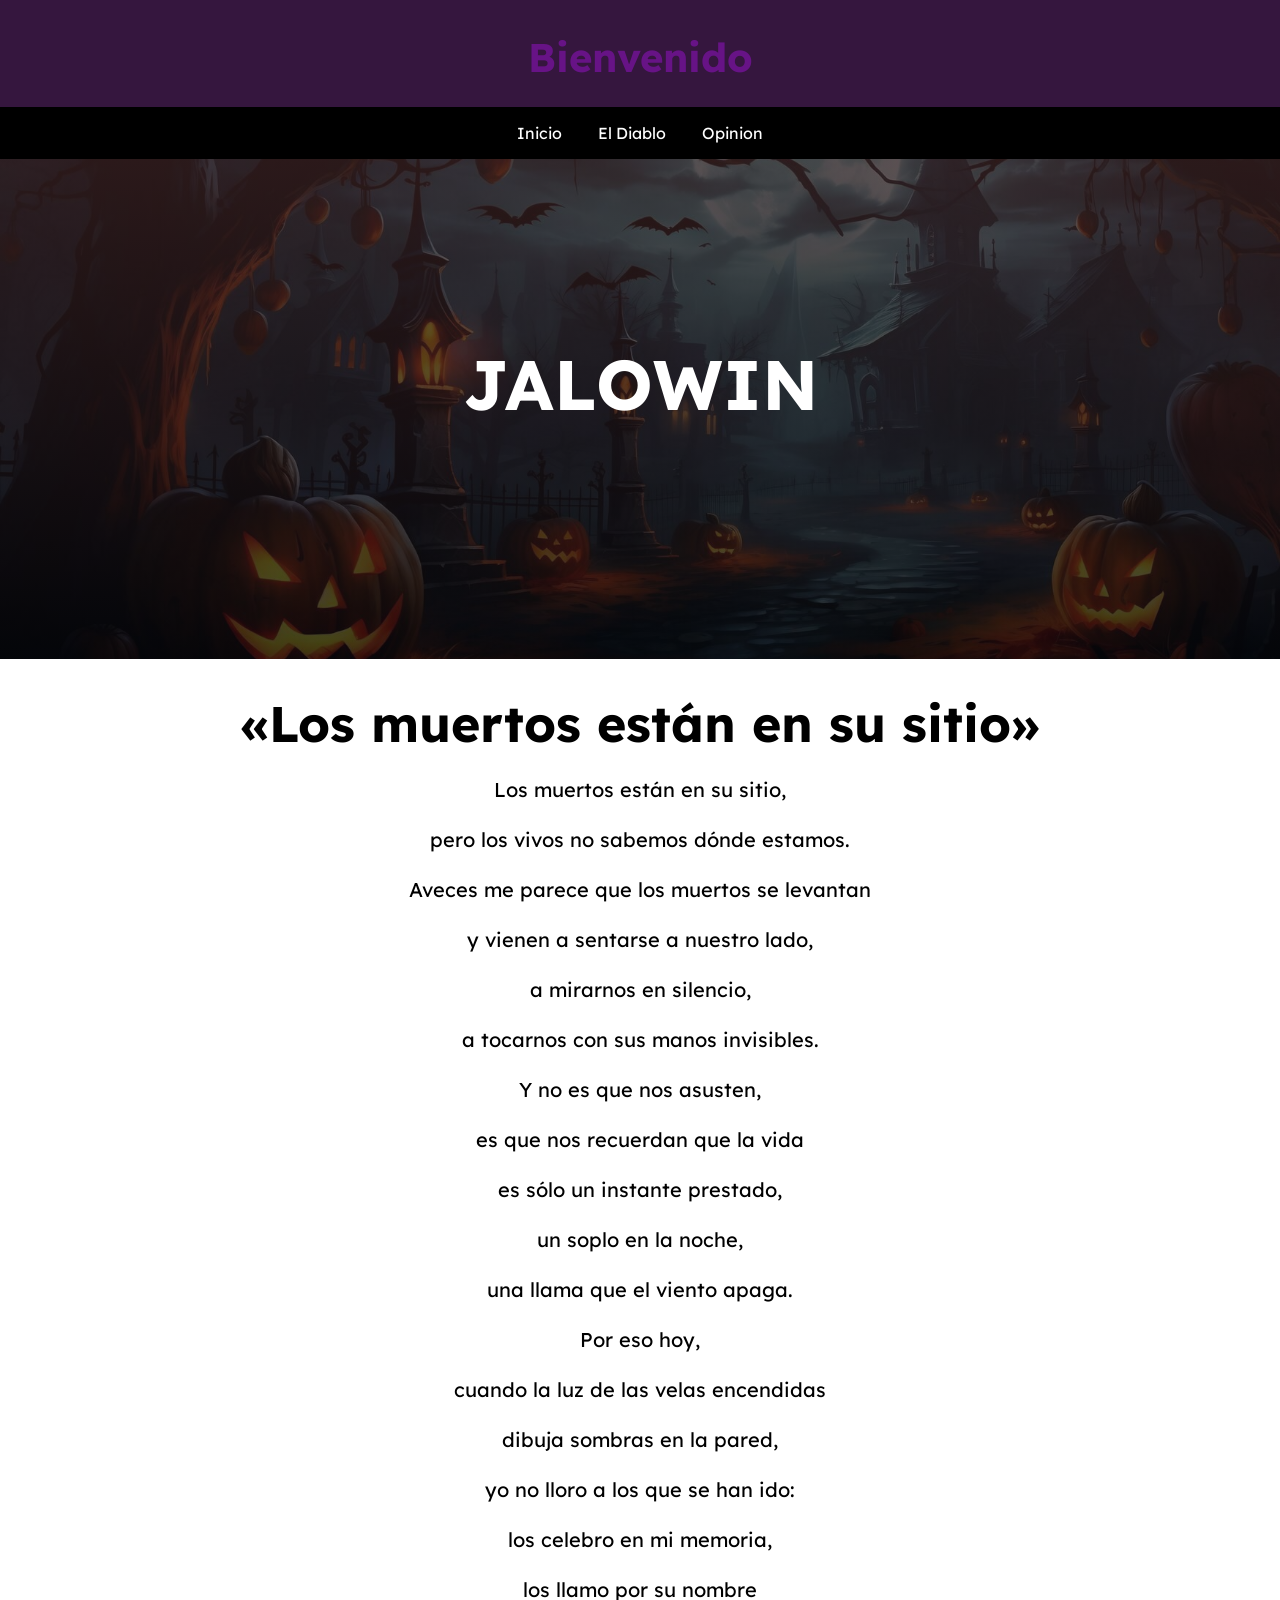
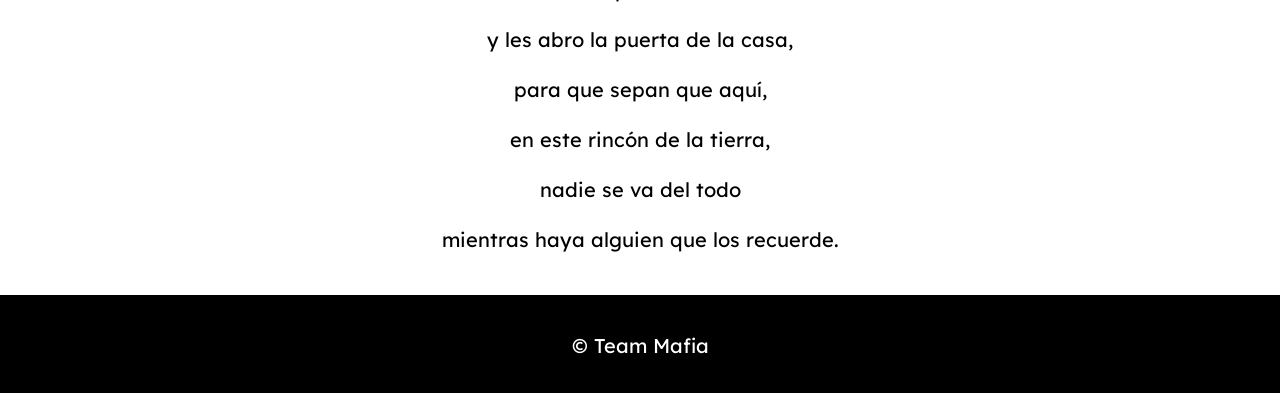
<file: index.html>
<!DOCTYPE html>
<html lang="en">
<head>
  <meta charset="UTF-8">
  <meta name="viewport" content="width=device-width, initial-scale=1.0">
  <link rel="preconnect" href="https://fonts.googleapis.com">
  <link rel="preconnect" href="https://fonts.gstatic.com" crossorigin>
  <link href="https://fonts.googleapis.com/css2?family=DynaPuff:wght@500&family=Lexend:wght@300&display=swap" rel="stylesheet">	
  <title>Home</title>
  <link rel="stylesheet" href="CSS/styles.css">
</head>
<body>
	<header>
		<h1>Bienvenido</h1>
	</header>

	<nav>
		<ul>
			 <li><a href="index.html">Inicio</a></li>
			 <li><a href="HTML/scripts.html">El Diablo</a></li>
			 <li><a href="HTML/opinion.html">Opinion</a></li>
		</ul>
	</nav>

	<section id="banner">
		<div class="banner-contenedor">
			<h1>JALOWIN</h1>
		</div>    
	</section>

	<main>
		<div class="blog">
		<h1>«Los muertos están en su sitio»</h1>
		<p>Los muertos están en su sitio,</p>
		<p>pero los vivos no sabemos dónde estamos.</p>
		<p>Aveces me parece que los muertos se levantan</p> 
		<p>y vienen a sentarse a nuestro lado,</p>
		<p>a mirarnos en silencio,</p>
		<p>a tocarnos con sus manos invisibles.</p>
		<p>Y no es que nos asusten,</p>
		<p>es que nos recuerdan que la vida</p>
		<p>es sólo un instante prestado,</p>
		<p>un soplo en la noche,</p>
		<p>una llama que el viento apaga.</p>
		<p>Por eso hoy,</p>
		<p>cuando la luz de las velas encendidas</p>
		<p>dibuja sombras en la pared,</p>
		<p>yo no lloro a los que se han ido:</p>
		<p>los celebro en mi memoria,</p>
		<p>los llamo por su nombre</p>
		<p>y les abro la puerta de la casa,</p>
		<p>para que sepan que aquí,</p>
		<p>en este rincón de la tierra,</p>
		<p>nadie se va del todo</p>
		<p>mientras haya alguien que los recuerde.</p>
		</div>
	</main>

	<footer>
		<p>&copy; Team Mafia</p>
	</footer>
</body>
</html>
</file>
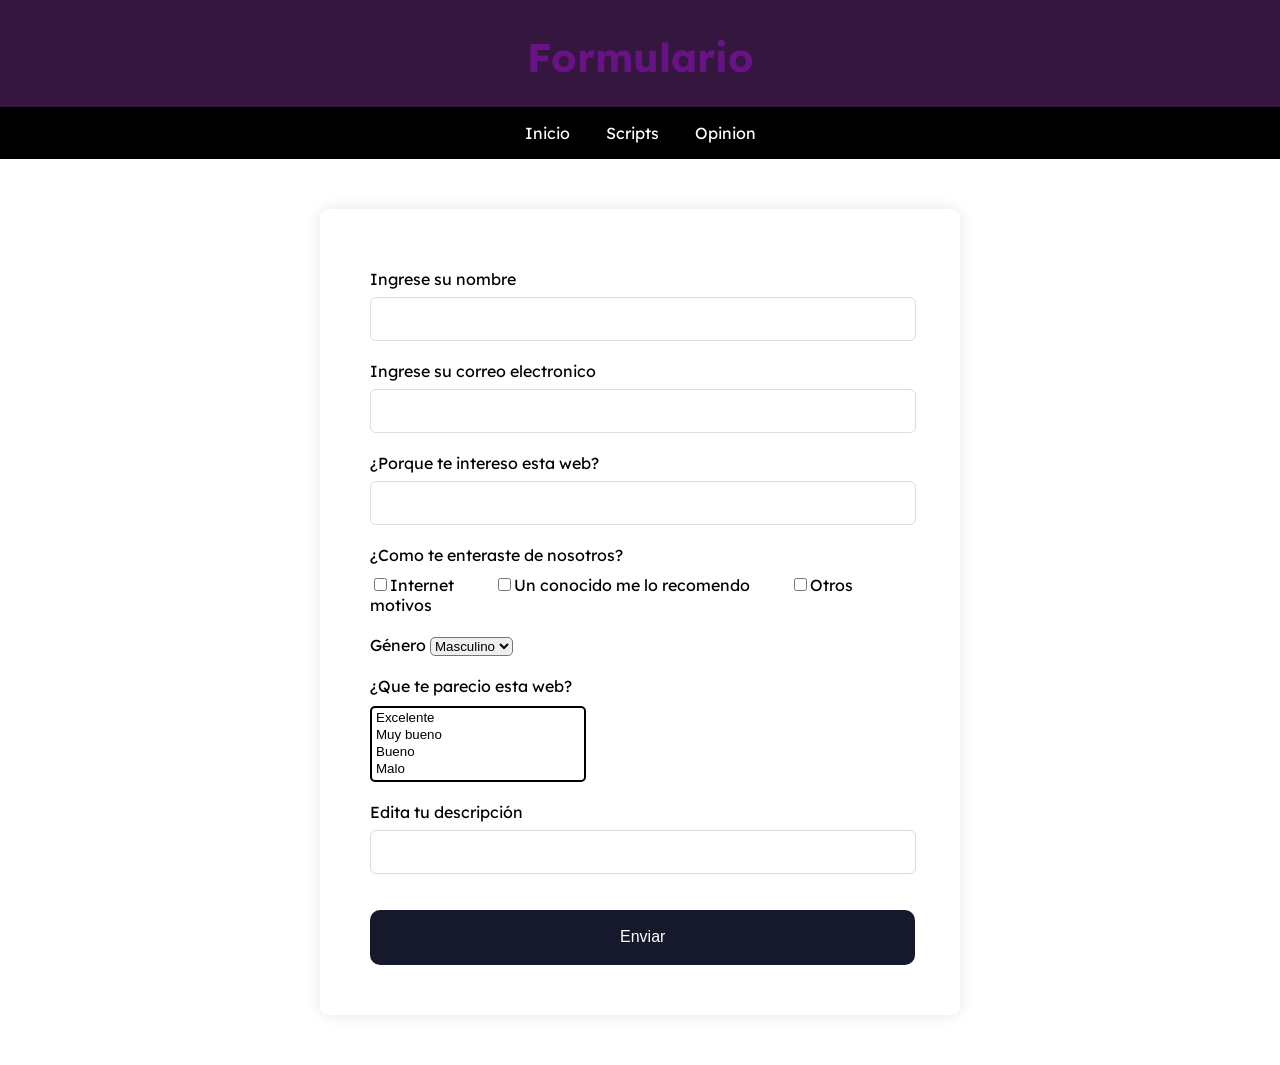
<file: HTML/opinion.html>
<!DOCTYPE html>
<html lang="en">
<head>
    <meta charset="UTF-8">
    <meta http-equiv="X-UA-Compatible" content="IE=edge">
    <meta name="viewport" content="width=device-width, initial-scale=1.0">
    <link rel="preconnect" href="https://fonts.googleapis.com">
  <link rel="preconnect" href="https://fonts.gstatic.com" crossorigin>
  <link href="https://fonts.googleapis.com/css2?family=DynaPuff:wght@500&family=Lexend:wght@300&display=swap" rel="stylesheet">	
    <link rel="stylesheet" href="../CSS/opinion.css">
    <title>Opinion</title>
</head>
<body>
    <header>
		<h1>Formulario</h1>
	</header>

	<nav>
		<ul>
			 <li><a href="../index.html">Inicio</a></li>
			 <li><a href="scripts.html">Scripts</a></li>
			 <li><a href="opinion.html">Opinion</a></li>
		</ul>
	</nav>
<main>
    <section class="formula">
        <form class="form">
            <div class="ingresar">
            <label>Ingrese su nombre</label>
            <input type="text" name="nombre">
            </div>

            <div class="ingresar">
            <label>Ingrese su correo electronico</label>
            <input type="email" name="correo">
            </div>

            <div class="ingresar">
            <label>¿Porque te intereso esta web?</label>
            <input type="text" name="deporte">
            </div>

            <div class="recomendacion">
            <label>¿Como te enteraste de nosotros?</label>
            <div class="check">
            <input type="checkbox" name="box">Internet
            <input type="checkbox" name="box2" class="box">Un conocido me lo recomendo
            <input type="checkbox" name="box3" class="box">Otros motivos
            </div>
            </div>

            <div class="genero">
            <label>Género</label>
            <select name="genero">
            <option>Masculino</option>
            <option>Femenino</option>
            </select>
            </div>

            <div class="paquete">
            <label>¿Que te parecio esta web?</label>
            <select multiple name="categorias">
            <option value="opcion">Excelente</option>
            <option value="opcion">Muy bueno</option>
            <option value="opcion">Bueno</option>
            <option value="opcion">Malo</option>
            </select>
            </div>
            
            <div class="ingresar">
            <label>Edita tu descripción</label>
            <input type="text" name="desc">
            </p>
            </div>
            <button>Enviar</button>
        </form>
    </section>
</main>
</body>
</html>
</file>
<file: CSS/styles.css>
body {
    background-color: #ffffff;
    font-family: 'Lexend', sans-serif ;
    margin: 0;
    padding: 0;
}

header {
    background-color:#35163e;
    color: #671386;
    padding: 5px;
    text-align: center;

}

header h1 {
    font-size: 40px;
    margin-bottom: 20px;
    text-align: center;
}

p {
    font-size: 20px;
    line-height: 1.5;
    margin-bottom: 16px;
}

nav {
    background-color: #000000;
    color: #FFF;
    padding: 16px;
    text-align: center;
    position: sticky;
    top: 0;
    z-index: 1;
    text-align: center;
}

nav ul {
    list-style: none;
    margin: 0;
    padding: 0;
}

nav li {
    display: inline-block;
    margin: 0 16px;
}

nav a {
    color: #FFF;
    text-decoration: none;    
}

nav a:hover {
    text-decoration: underline;
}

#banner{
    justify-content: center;
    position: relative;
    background:linear-gradient(rgba(57, 33, 33, 0.75),rgba(5, 7, 12, 0.75)),url(../Imagenes/imagenj.jpg);
    background-size: cover;
    background-repeat: no-repeat;
    background-position: center;
    height: 500px;
    overflow: hidden;
}

.banner-contenedor{
    position: absolute;
    justify-content: center;
    text-transform: uppercase;
    color: rgb(255, 255, 255);
    text-align: center;
    top: 45%;
    left: 50%;
    transform: translate(-50%, -50%);
}

.banner-contenedor h1{
    font-size: 70px;
}

main {
    padding: 0px 40px;

}

main h1{
    font-size: 50px;
    margin-bottom: 20px;
    text-align: center;
}

main p{
    text-align:center;
}

.img{
    text-align: center;
    display:flex;
    align-items: center;
    justify-content: space-between;
}



footer {
    background-color: #000000;
    color: #FFF;
    padding: 16px;
    text-align: center;
    margin-top: 40px;
}

.img-js{
    width: 400px;
    border-radius: 8px;
}

.img-th{
    width: 400px;
}
</file>
<file: CSS/opinion.css>
body {
    font-family: 'Lexend', sans-serif ;
    margin: 0;
    padding: 0;
    
}

header {
    background-color:#35163e;
    color: #671386;
    padding: 5px;
    text-align: center;
}

h1 {
    font-size: 40px;
    margin-bottom: 20px;
}

nav {
    background-color: #000000;
    color: #FFF;
    padding: 16px;
    text-align: center;
    position: sticky;
    top: 0;
    z-index: 1;
}

nav ul {
    list-style: none;
    margin: 0;
    padding: 0;
}

nav li {
    display: inline-block;
    margin: 0 16px;
}

nav a {
    color: #FFF;
    text-decoration: none;    
}

nav a:hover {
    text-decoration: underline;
}

main{
    padding: 50px;
}

.formula{
    margin: 0 auto;
    max-width: 600px;
    width: 100%;
    background: #fff;
    padding: 20px;
    border-radius: 8px;
    box-shadow: 0 0 15px rgba(0, 0, 0, 0.1);
}

.form{
    margin: 30px;
}

.form .ingresar{
    padding: 10px 0;
}


.form .ingresar input{
    position: relative;
    height: 40px;
    width: 100%;
    outline: none;
    font-size: 20px;
    color: #707070;
    margin-top: 8px;
    border: 1px solid #ddd;
    border-radius: 6px;
}

.recomendacion{
    padding: 10px 0;
}

.check{
    display: inline-block;
    margin: 10px 0px;
}

.check .box{
    margin-left: 40px;
    
}

.check input{
    cursor: pointer;
    accent-color: #16182c;
    border-radius: 50%;
}

.genero select{
    border-radius: 5px;
    cursor: pointer;
}

.paquete{
    display: flex;
    flex-direction: column;
    padding: 10px 0px;
}

.paquete label{
    padding: 10px 0;
}

.paquete select{
    padding: 2px;
    width: 40%;
    border: #000000  solid 2px;
    border-radius: 5px;
    overflow: hidden;
}


.form button {
    height: 55px;
    width: 101%;
    color: #fff;
    font-size: 1rem;
    font-weight: 400;
    margin-top: 10px;
    border: none;
    cursor: pointer;
    transition: all 0.2s ease;
    background: #16182c;
    border-radius: 10px;
  }
  
.form button:hover {
    background: rgb(35, 53, 156);
    color: #ffee00;
}
</file>
